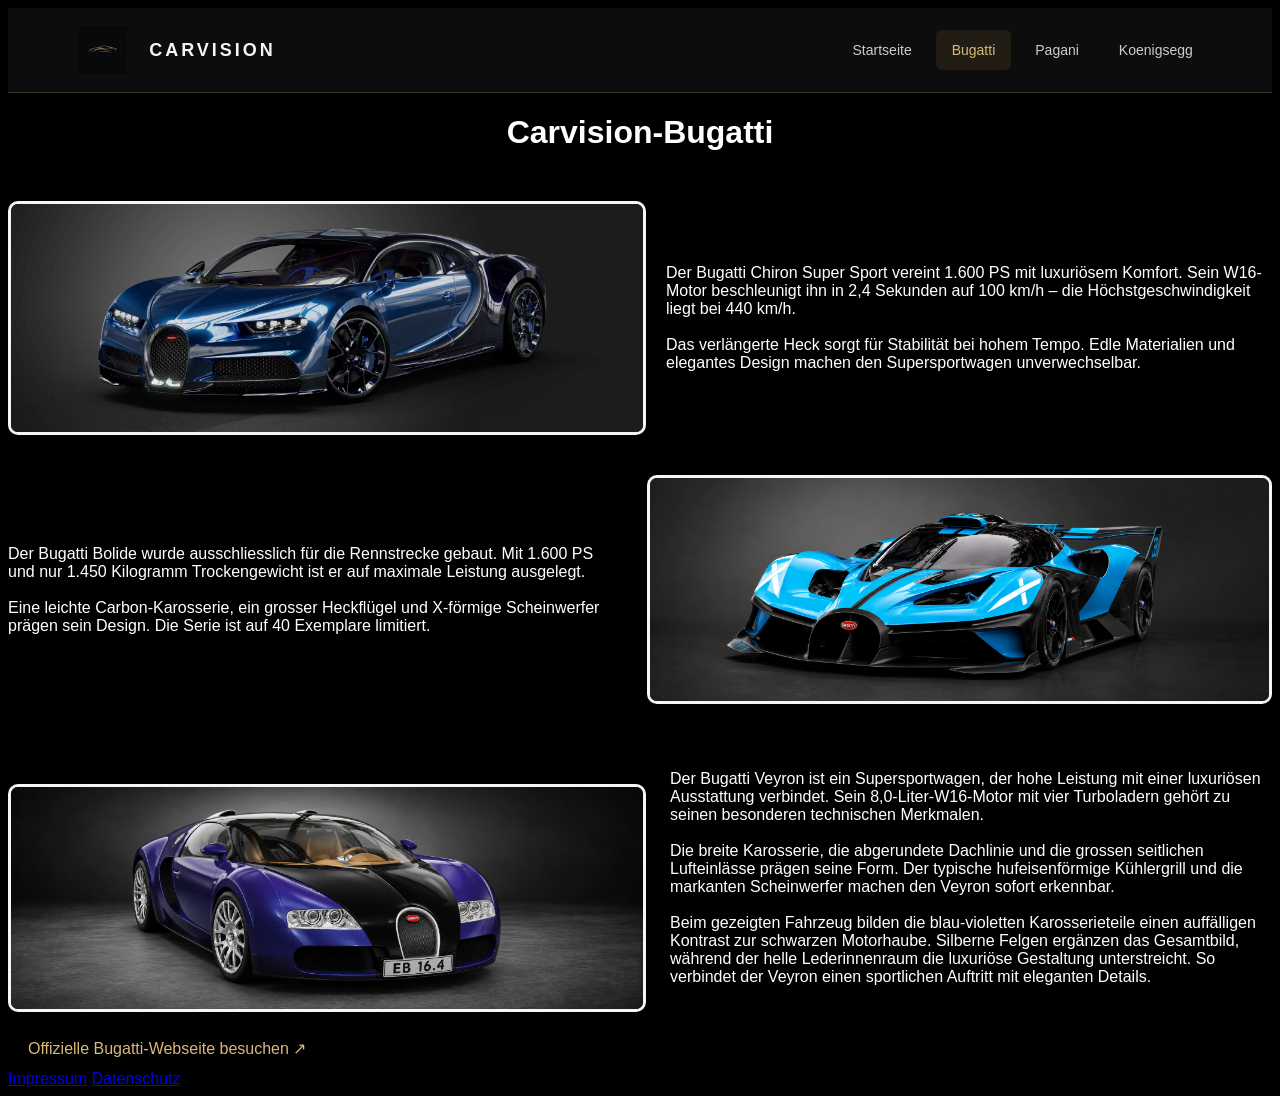
<file: bugatti.html>
<!DOCTYPE html>
<html lang="en">
<head>
    <meta charset="UTF-8">
    <meta name="viewport" content="width=device-width, initial-scale=1.0">
    <title>Document</title>
    <link rel="stylesheet" href="bugatti.css">
</head>

<body>
    
<header class="site-header">
  <a class="brand" href="Startseite.html">
    <img src="Bilder/Carvision.jpg" alt="">
    <span>CARVISION</span>
  </a>

  <nav class="site-nav" aria-label="Hauptnavigation">
    <a href="Startseite.html">Startseite</a>
    <a href="Bugatti.html" aria-current="page">Bugatti</a>
    <a href="Pagani.html">Pagani</a>
    <a href="Koenigsegg.html">Koenigsegg</a>
  </nav>
</header>


    <h1 class="Titel-Bugatti">Carvision-Bugatti</h1>
    
    <div class="BugattiSS">
    <img id=BugattiSS class="Border" src="Bilder/samialtaweel-bugatti-3974383.jpg" alt="Bugatti Chiron Super Sport">
    <p>Der Bugatti Chiron Super Sport vereint 1.600 PS mit luxuriösem Komfort. Sein W16-Motor beschleunigt ihn in 2,4 Sekunden auf 100 km/h – die Höchstgeschwindigkeit liegt bei 440 km/h.<br><br>
Das verlängerte Heck sorgt für Stabilität bei hohem Tempo. Edle Materialien und elegantes Design machen den Supersportwagen unverwechselbar.</p>
    
    </div>
</div>

    <div class="BugattiBolide">

    <img class="Border" src="Bilder/Codex-Bild 10. Sept. 2026, 16_38_05.png" alt="Bugatti Bolide">
    <p>Der Bugatti Bolide wurde ausschliesslich für die Rennstrecke gebaut. Mit 1.600 PS und nur 1.450 Kilogramm Trockengewicht ist er auf maximale Leistung ausgelegt.<br><br>
Eine leichte Carbon-Karosserie, ein grosser Heckflügel und X-förmige Scheinwerfer prägen sein Design. Die Serie ist auf 40 Exemplare limitiert.</p>
    </div>

    <div class="BugattiVeyron">

    <img class="Border BugattiVeyron" src="Bilder/Bugatti veyron.png" alt="Bugatti Veyron">
    <p>Der Bugatti Veyron ist ein Supersportwagen, der hohe Leistung mit einer luxuriösen Ausstattung verbindet. Sein 8,0-Liter-W16-Motor mit vier Turboladern gehört zu seinen besonderen technischen Merkmalen. <br><br>

Die breite Karosserie, die abgerundete Dachlinie und die grossen seitlichen Lufteinlässe prägen seine Form. Der typische hufeisenförmige Kühlergrill und die markanten Scheinwerfer machen den Veyron sofort erkennbar. <br><br>

Beim gezeigten Fahrzeug bilden die blau-violetten Karosserieteile einen auffälligen Kontrast zur schwarzen Motorhaube. Silberne Felgen ergänzen das Gesamtbild, während der helle Lederinnenraum die luxuriöse Gestaltung unterstreicht. So verbindet der Veyron einen sportlichen Auftritt mit eleganten Details.</p>
    </div>

    <a class="Link-button" href="https://www.bugatti.com/" class="mein-link">
  Offizielle Bugatti-Webseite besuchen ↗
    </a>

</body>

<footer>

  <a href="Impressum.html">Impressum</a>
  <a href="Datenschutz.html">Datenschutz</a>
</footer>


</html>
</file>
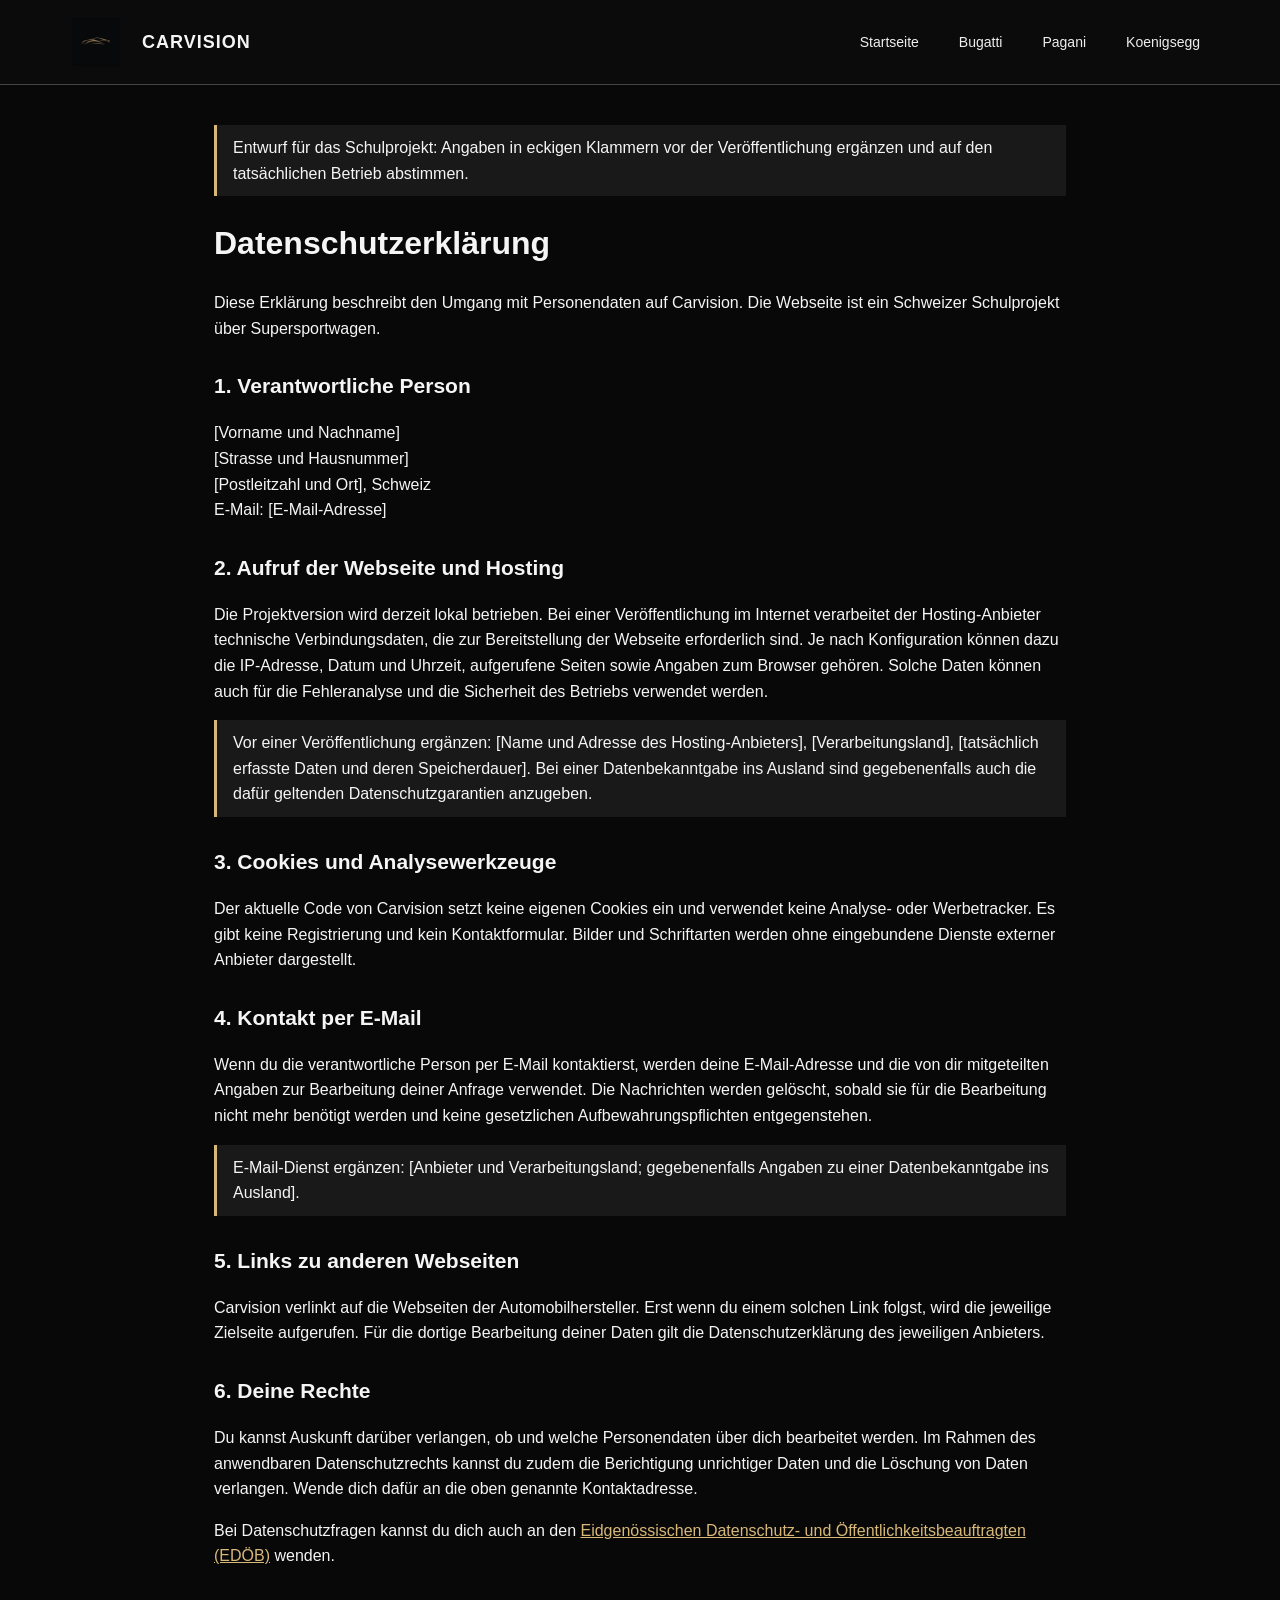
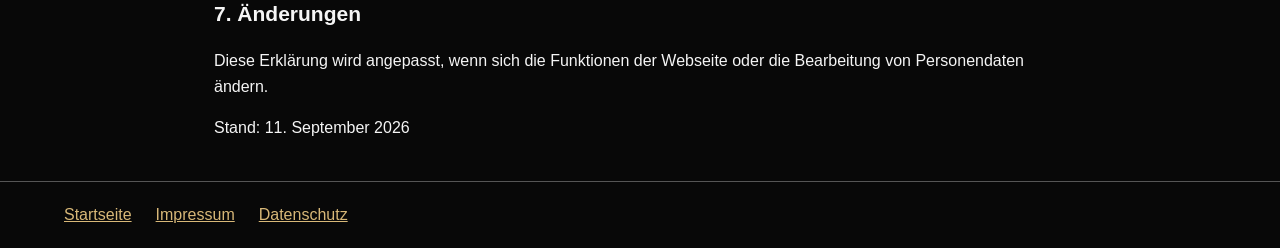
<file: Datenschutz.html>
<!DOCTYPE html>
<html lang="de">
<head>
  <meta charset="UTF-8">
  <meta name="viewport" content="width=device-width, initial-scale=1.0">
  <title>Carvision – Datenschutz</title>
  <link rel="stylesheet" href="Startseite.css">
  <link rel="stylesheet" href="Rechtliches.css">
</head>
<body>
  <header class="site-header">
    <a class="brand" href="Startseite.html">
      <img src="Bilder/Carvision.jpg" alt="">
      <span>CARVISION</span>
    </a>
    <nav class="site-nav" aria-label="Hauptnavigation">
      <a href="Startseite.html">Startseite</a>
      <a href="bugatti.html">Bugatti</a>
      <a href="Pagani.html">Pagani</a>
      <a href="Koenigsegg.html">Koenigsegg</a>
    </nav>
  </header>
  <main class="rechtliches">
    <p class="offen">Entwurf für das Schulprojekt: Angaben in eckigen Klammern vor der Veröffentlichung ergänzen und auf den tatsächlichen Betrieb abstimmen.</p>
<h1>Datenschutzerklärung</h1>
<p>Diese Erklärung beschreibt den Umgang mit Personendaten auf Carvision. Die Webseite ist ein Schweizer Schulprojekt über Supersportwagen.</p>
<h2>1. Verantwortliche Person</h2>
<address>
[Vorname und Nachname]<br>
[Strasse und Hausnummer]<br>
[Postleitzahl und Ort], Schweiz<br>
E-Mail: [E-Mail-Adresse]
</address>
<h2>2. Aufruf der Webseite und Hosting</h2>
<p>Die Projektversion wird derzeit lokal betrieben. Bei einer Veröffentlichung im Internet verarbeitet der Hosting-Anbieter technische Verbindungsdaten, die zur Bereitstellung der Webseite erforderlich sind. Je nach Konfiguration können dazu die IP-Adresse, Datum und Uhrzeit, aufgerufene Seiten sowie Angaben zum Browser gehören. Solche Daten können auch für die Fehleranalyse und die Sicherheit des Betriebs verwendet werden.</p>
<p class="offen">Vor einer Veröffentlichung ergänzen: [Name und Adresse des Hosting-Anbieters], [Verarbeitungsland], [tatsächlich erfasste Daten und deren Speicherdauer]. Bei einer Datenbekanntgabe ins Ausland sind gegebenenfalls auch die dafür geltenden Datenschutzgarantien anzugeben.</p>
<h2>3. Cookies und Analysewerkzeuge</h2>
<p>Der aktuelle Code von Carvision setzt keine eigenen Cookies ein und verwendet keine Analyse- oder Werbetracker. Es gibt keine Registrierung und kein Kontaktformular. Bilder und Schriftarten werden ohne eingebundene Dienste externer Anbieter dargestellt.</p>
<h2>4. Kontakt per E-Mail</h2>
<p>Wenn du die verantwortliche Person per E-Mail kontaktierst, werden deine E-Mail-Adresse und die von dir mitgeteilten Angaben zur Bearbeitung deiner Anfrage verwendet. Die Nachrichten werden gelöscht, sobald sie für die Bearbeitung nicht mehr benötigt werden und keine gesetzlichen Aufbewahrungspflichten entgegenstehen.</p>
<p class="offen">E-Mail-Dienst ergänzen: [Anbieter und Verarbeitungsland; gegebenenfalls Angaben zu einer Datenbekanntgabe ins Ausland].</p>
<h2>5. Links zu anderen Webseiten</h2>
<p>Carvision verlinkt auf die Webseiten der Automobilhersteller. Erst wenn du einem solchen Link folgst, wird die jeweilige Zielseite aufgerufen. Für die dortige Bearbeitung deiner Daten gilt die Datenschutzerklärung des jeweiligen Anbieters.</p>
<h2>6. Deine Rechte</h2>
<p>Du kannst Auskunft darüber verlangen, ob und welche Personendaten über dich bearbeitet werden. Im Rahmen des anwendbaren Datenschutzrechts kannst du zudem die Berichtigung unrichtiger Daten und die Löschung von Daten verlangen. Wende dich dafür an die oben genannte Kontaktadresse.</p>
<p>Bei Datenschutzfragen kannst du dich auch an den <a href="https://www.edoeb.admin.ch/de/">Eidgenössischen Datenschutz- und Öffentlichkeitsbeauftragten (EDÖB)</a> wenden.</p>
<h2>7. Änderungen</h2>
<p>Diese Erklärung wird angepasst, wenn sich die Funktionen der Webseite oder die Bearbeitung von Personendaten ändern.</p>
<p>Stand: 11. September 2026</p>
  </main>
  <footer class="rechtliches-footer">
    <a href="Startseite.html">Startseite</a>
    <a href="Impressum.html">Impressum</a>
    <a href="Datenschutz.html">Datenschutz</a>
  </footer>
</body>
</html>
</file>
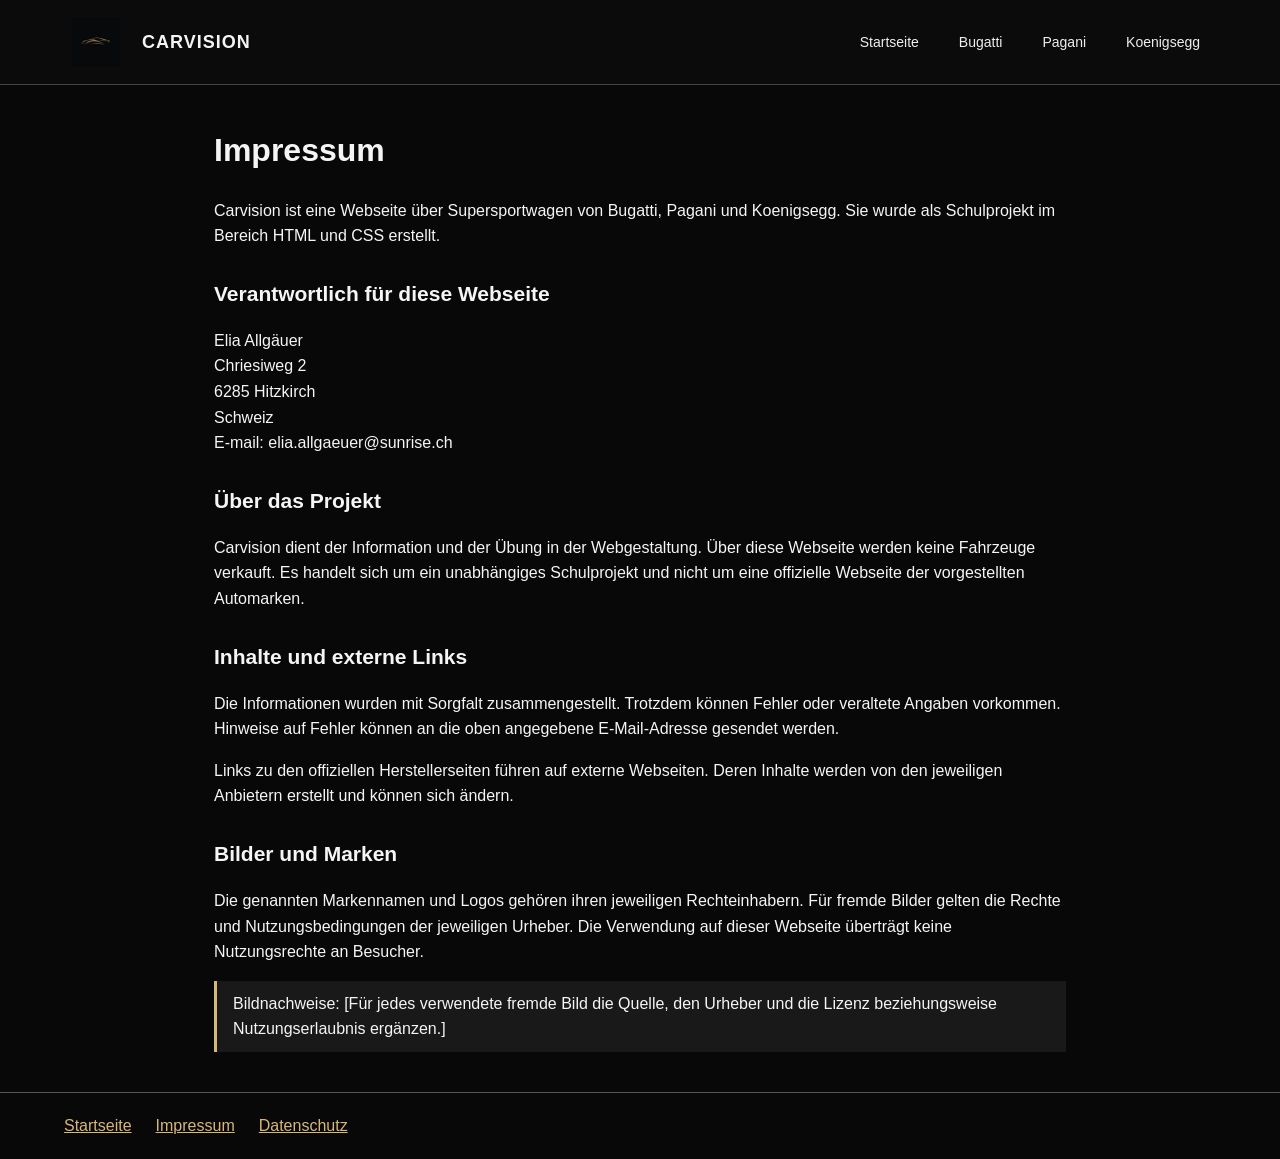
<file: Impressum.html>
<!DOCTYPE html>
<html lang="de">
<head>
  <meta charset="UTF-8">
  <meta name="viewport" content="width=device-width, initial-scale=1.0">
  <title>Carvision – Impressum</title>
  <link rel="stylesheet" href="Startseite.css">
  <link rel="stylesheet" href="Rechtliches.css">
</head>
<body>
  <header class="site-header">
    <a class="brand" href="Startseite.html">
      <img src="Bilder/Carvision.jpg" alt="">
      <span>CARVISION</span>
    </a>
    <nav class="site-nav" aria-label="Hauptnavigation">
      <a href="Startseite.html">Startseite</a>
      <a href="bugatti.html">Bugatti</a>
      <a href="Pagani.html">Pagani</a>
      <a href="Koenigsegg.html">Koenigsegg</a>
    </nav>
  </header>
  <main class="rechtliches">
<h1>Impressum</h1>
<p>Carvision ist eine Webseite über Supersportwagen von Bugatti, Pagani und Koenigsegg. Sie wurde als Schulprojekt im Bereich HTML und CSS erstellt.</p>
<h2>Verantwortlich für diese Webseite</h2>
<address>
Elia Allgäuer<br>
Chriesiweg 2<br>
6285 Hitzkirch<br>
Schweiz<br>
E-mail: elia.allgaeuer@sunrise.ch
</address>
<h2>Über das Projekt</h2>
<p>Carvision dient der Information und der Übung in der Webgestaltung. Über diese Webseite werden keine Fahrzeuge verkauft. Es handelt sich um ein unabhängiges Schulprojekt und nicht um eine offizielle Webseite der vorgestellten Automarken.</p>
<h2>Inhalte und externe Links</h2>
<p>Die Informationen wurden mit Sorgfalt zusammengestellt. Trotzdem können Fehler oder veraltete Angaben vorkommen. Hinweise auf Fehler können an die oben angegebene E-Mail-Adresse gesendet werden.</p>
<p>Links zu den offiziellen Herstellerseiten führen auf externe Webseiten. Deren Inhalte werden von den jeweiligen Anbietern erstellt und können sich ändern.</p>
<h2>Bilder und Marken</h2>
<p>Die genannten Markennamen und Logos gehören ihren jeweiligen Rechteinhabern. Für fremde Bilder gelten die Rechte und Nutzungsbedingungen der jeweiligen Urheber. Die Verwendung auf dieser Webseite überträgt keine Nutzungsrechte an Besucher.</p>
<p class="offen">Bildnachweise: [Für jedes verwendete fremde Bild die Quelle, den Urheber und die Lizenz beziehungsweise Nutzungserlaubnis ergänzen.]</p>
  </main>
  <footer class="rechtliches-footer">
    <a href="Startseite.html">Startseite</a>
    <a href="Impresum.html">Impressum</a>
    <a href="Datenschutz.html">Datenschutz</a>
  </footer>
</body>
</html>
</file>
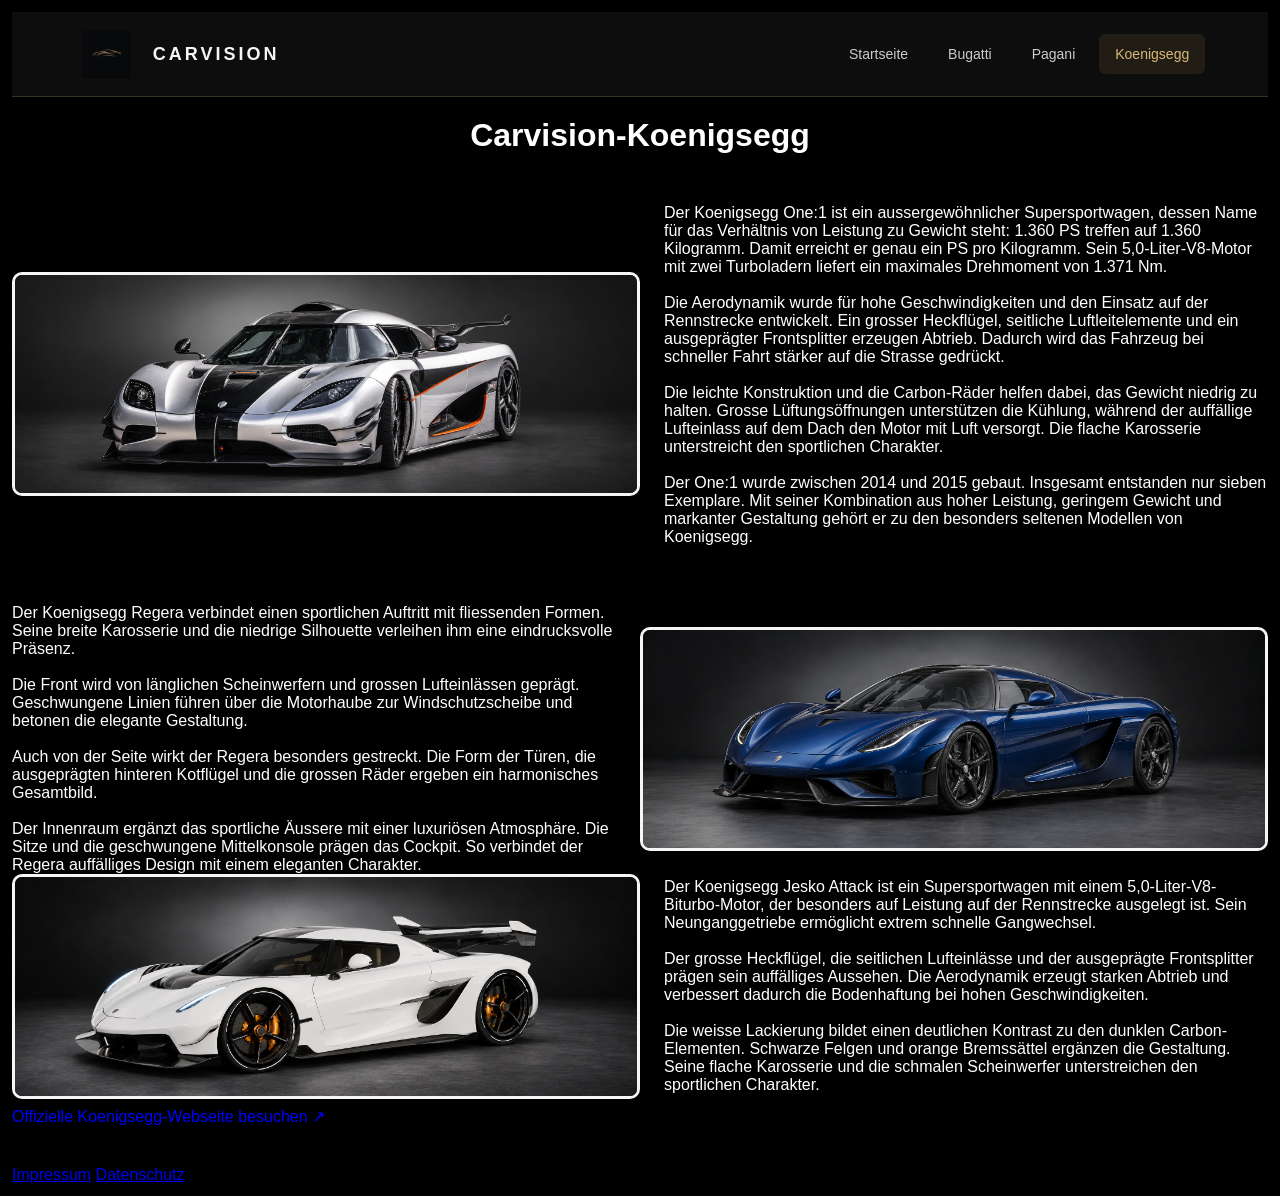
<file: Koenigsegg.html>
<!DOCTYPE html>
<html lang="de">
<head>
  <meta charset="UTF-8">
  <meta name="viewport" content="width=device-width, initial-scale=1.0">
  <title>Carvision – Koenigsegg</title>
  <link rel="stylesheet" href="Koenigsegg.css">
</head>

<body>
 <header class="site-header">
  <a class="brand" href="Startseite.html">
    <img src="Bilder/Carvision.jpg" alt="">
    <span>CARVISION</span>
  </a>

  <nav class="site-nav" aria-label="Hauptnavigation">
    <a href="Startseite.html" >Startseite</a>
    <a href="Bugatti.html">Bugatti</a>
    <a href="Pagani.html">Pagani</a>
    <a href="Koenigsegg.html" aria-current="page">Koenigsegg</a>
  </nav>
</header>

  <main>
    <h1 class="Titel-Koenigsegg">Carvision-Koenigsegg</h1>

    <div class="auto KoenigseggJesko">
      <img 
      class="Border"
      src="Bilder/Koenigsegg one1.png" 
      alt="Koenigsegg One:1">

      <div class="auto-text">
        Der Koenigsegg One:1 ist ein aussergewöhnlicher Supersportwagen, dessen Name für das Verhältnis von Leistung zu Gewicht steht: 1.360 PS treffen auf 1.360 Kilogramm. Damit erreicht er genau ein PS pro Kilogramm. Sein 5,0-Liter-V8-Motor mit zwei Turboladern liefert ein maximales Drehmoment von 1.371 Nm. <br><br>

Die Aerodynamik wurde für hohe Geschwindigkeiten und den Einsatz auf der Rennstrecke entwickelt. Ein grosser Heckflügel, seitliche Luftleitelemente und ein ausgeprägter Frontsplitter erzeugen Abtrieb. Dadurch wird das Fahrzeug bei schneller Fahrt stärker auf die Strasse gedrückt. <br><br>

Die leichte Konstruktion und die Carbon-Räder helfen dabei, das Gewicht niedrig zu halten. Grosse Lüftungsöffnungen unterstützen die Kühlung, während der auffällige Lufteinlass auf dem Dach den Motor mit Luft versorgt. Die flache Karosserie unterstreicht den sportlichen Charakter. <br><br>

Der One:1 wurde zwischen 2014 und 2015 gebaut. Insgesamt entstanden nur sieben Exemplare. Mit seiner Kombination aus hoher Leistung, geringem Gewicht und markanter Gestaltung gehört er zu den besonders seltenen Modellen von Koenigsegg. <br><br>
      </div>
    </div>

    <div class="auto KoenigseggRegera">
      <!-- Bildpfad bei src eintragen -->
      <img class="Border" 
      src="Bilder/regera.png" 
      alt="Koenigsegg Regera">

      <div class="auto-text">
        <p>
          Der Koenigsegg Regera verbindet einen sportlichen
          Auftritt mit fliessenden Formen. Seine breite
          Karosserie und die niedrige Silhouette verleihen
          ihm eine eindrucksvolle Präsenz.
        </p>

        <p>
          Die Front wird von länglichen Scheinwerfern und
          grossen Lufteinlässen geprägt. Geschwungene Linien
          führen über die Motorhaube zur Windschutzscheibe
          und betonen die elegante Gestaltung.
        </p>

        <p>
          Auch von der Seite wirkt der Regera besonders
          gestreckt. Die Form der Türen, die ausgeprägten
          hinteren Kotflügel und die grossen Räder ergeben
          ein harmonisches Gesamtbild.
        </p>

        <p>
          Der Innenraum ergänzt das sportliche Äussere mit
          einer luxuriösen Atmosphäre. Die Sitze und die
          geschwungene Mittelkonsole prägen das Cockpit.
          So verbindet der Regera auffälliges Design mit
          einem eleganten Charakter.
        </p>
      </div>
    </div>

    <div class="auto KoenigseggJesko">
      <img 
      class="Border"
      src="Bilder/Koenigsegg jesko attack.png" 
      alt="Koenigsegg Jesko attack">

      <div class="auto-text">
        <p>Der Koenigsegg Jesko Attack ist ein Supersportwagen mit einem 5,0-Liter-V8-Biturbo-Motor, der besonders auf Leistung auf der Rennstrecke ausgelegt ist. Sein Neunganggetriebe ermöglicht extrem schnelle Gangwechsel. <br><br>

Der grosse Heckflügel, die seitlichen Lufteinlässe und der ausgeprägte Frontsplitter prägen sein auffälliges Aussehen. Die Aerodynamik erzeugt starken Abtrieb und verbessert dadurch die Bodenhaftung bei hohen Geschwindigkeiten. <br><br>

Die weisse Lackierung bildet einen deutlichen Kontrast zu den dunklen Carbon-Elementen. Schwarze Felgen und orange Bremssättel ergänzen die Gestaltung. Seine flache Karosserie und die schmalen Scheinwerfer unterstreichen den sportlichen Charakter.</p>
      </div>
    </div>

    <a href="https://www.koenigsegg.com/" class="mein-link">
      Offizielle Koenigsegg-Webseite besuchen ↗
    </a>
  </main>

<footer>

  <a href="Impressum.html">Impressum</a>
  <a href="Datenschutz.html">Datenschutz</a>
</footer>


</body>
</html>
</file>
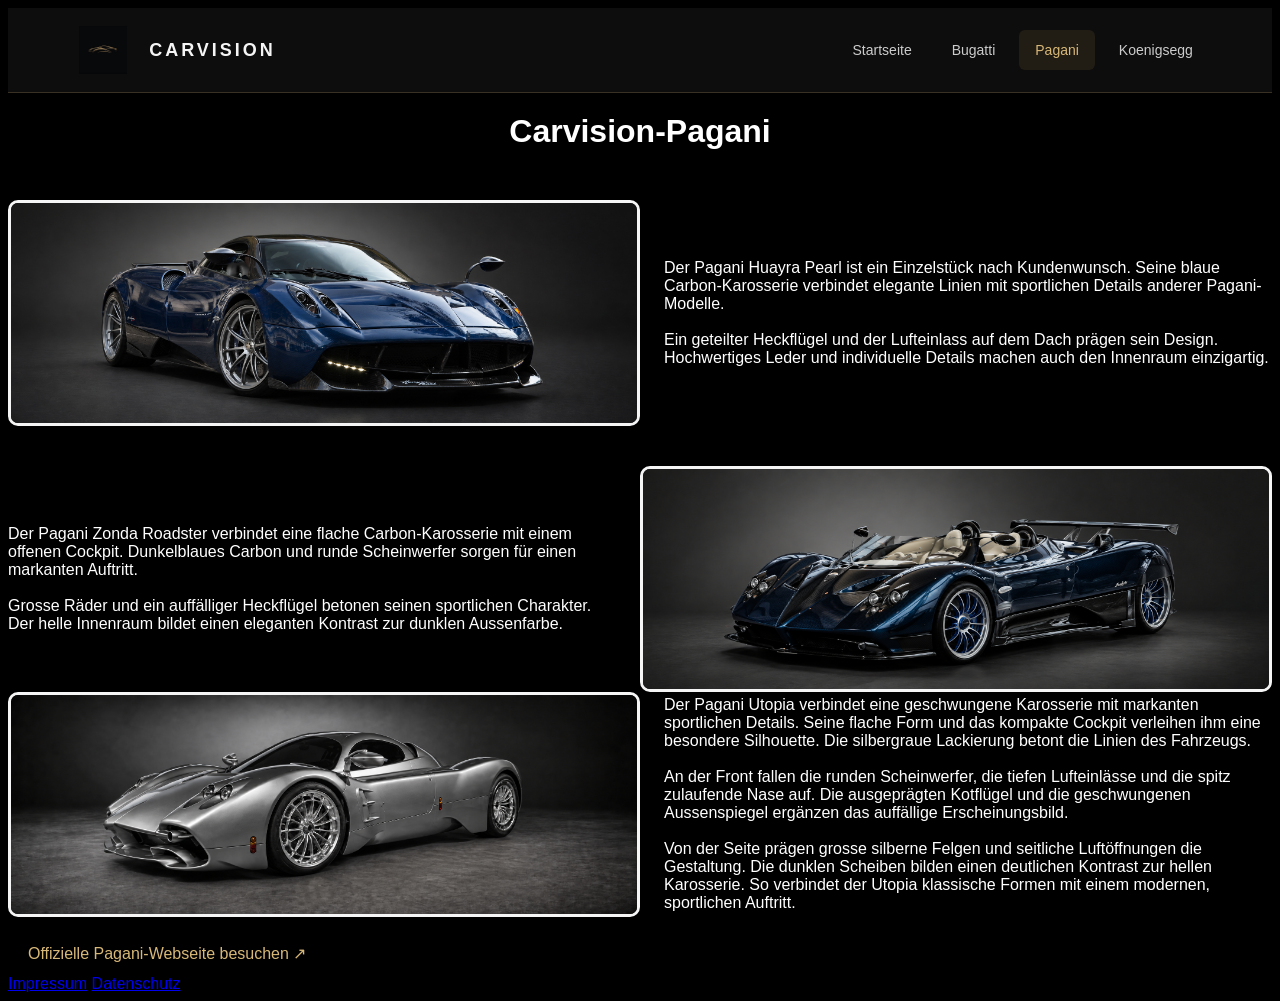
<file: Pagani.html>
<!DOCTYPE html>
<html lang="de">
<head>
  <meta charset="UTF-8">
  <meta name="viewport" content="width=device-width, initial-scale=1.0">
  <title>Carvision – Pagani</title>
  <link rel="stylesheet" href="Pagani.css">
</head>

<header class="site-header">
  <a class="brand" href="Startseite.html">
    <img src="Bilder/Carvision.jpg" alt="">
    <span>CARVISION</span>
  </a>

  <nav class="site-nav" aria-label="Hauptnavigation">
    <a href="Startseite.html" >Startseite</a>
    <a href="Bugatti.html">Bugatti</a>
    <a href="Pagani.html"aria-current="page">Pagani</a>
    <a href="Koenigsegg.html">Koenigsegg</a>
  </nav>
</header>

<body>
    <h1 class="Titel-Pagani">Carvision-Pagani</h1>

    <div class="auto PaganiHuayraPearl">
      <img class="Border"
        src="Bilder/PaganiHuayraPearl.png"
        alt="Pagani Huayra Pearl">

      <div class="auto-text">
        <p>Der Pagani Huayra Pearl ist ein Einzelstück nach Kundenwunsch. Seine blaue Carbon-Karosserie verbindet elegante Linien mit sportlichen Details anderer Pagani-Modelle.</p>
        <p>Ein geteilter Heckflügel und der Lufteinlass auf dem Dach prägen sein Design. Hochwertiges Leder und individuelle Details machen auch den Innenraum einzigartig.</p>
      </div>
    </div>

    <div class="auto PaganiZonda">
      <img class="Border"
        src="Bilder/Codex-Bild 11. Sept. 2026, 08_30_25.png"
        alt="Blauer Pagani Zonda Roadster">

      <div class="auto-text">
        <p>Der Pagani Zonda Roadster verbindet eine flache Carbon-Karosserie mit einem offenen Cockpit. Dunkelblaues Carbon und runde Scheinwerfer sorgen für einen markanten Auftritt.</p>
        <p>Grosse Räder und ein auffälliger Heckflügel betonen seinen sportlichen Charakter. Der helle Innenraum bildet einen eleganten Kontrast zur dunklen Aussenfarbe.</p>
      </div>
    </div>

    <div class="auto PaganiUtopia">
      <img class="Border"
        src="Bilder/pagani right.png"
        alt="Blauer Pagani Zonda Roadster">

      <div class="auto-text">
        <p>Der Pagani Utopia verbindet eine geschwungene Karosserie mit markanten sportlichen Details. Seine flache Form und das kompakte Cockpit verleihen ihm eine besondere Silhouette. Die silbergraue Lackierung betont die Linien des Fahrzeugs.  <br><br>

An der Front fallen die runden Scheinwerfer, die tiefen Lufteinlässe und die spitz zulaufende Nase auf. Die ausgeprägten Kotflügel und die geschwungenen Aussenspiegel ergänzen das auffällige Erscheinungsbild. <br><br>

Von der Seite prägen grosse silberne Felgen und seitliche Luftöffnungen die Gestaltung. Die dunklen Scheiben bilden einen deutlichen Kontrast zur hellen Karosserie. So verbindet der Utopia klassische Formen mit einem modernen, sportlichen Auftritt.</p>
       </div>
    </div>

    <a class="Link-button" href="https://www.pagani.com/" class="mein-link">
      Offizielle Pagani-Webseite besuchen ↗
    </a>
  </main>

<footer>

  <a href="Impressum.html">Impressum</a>
  <a href="Datenschutz.html">Datenschutz</a>
</footer>


</body>
</html>
</file>
<file: bugatti.css>
body {
    background-color: black;
    font-family: Arial, Helvetica, sans-serif;
    color: white;
}

.site-header {
  display: flex;
  justify-content: space-between;
  align-items: center;
  gap: 24px;

  margin: 0;
  padding: 18px 5%;
  background: #0d0d0d;
  border: none;
  border-bottom: 1px solid #393124;
}

.site-header .brand {
  display: flex;
  align-items: center;
  gap: 14px;

  color: #f5f5f5;
  text-decoration: none;
  font-size: 18px;
  font-weight: 700;
  letter-spacing: 3px;
}

.brand img {
  display: block;
  width: 64px;
  height: 48px;
  object-fit: contain;
}

.site-nav {
  display: flex;
  flex-wrap: wrap;
  gap: 8px;
}

.site-nav a {
  padding: 12px 16px;
  border-radius: 6px;
  color: #ccc;
  text-decoration: none;
  font-size: 14px;
  transition: color 0.2s, background-color 0.2s;
}

.site-nav a:hover,
.site-nav a[aria-current="page"] {
  color: #d8b878;
  background: #211d15;
}

.site-header a:focus-visible {
  outline: 2px solid #d8b878;
  outline-offset: 4px;
}

@media (max-width: 700px) {
  .site-header {
    flex-direction: column;
    gap: 16px;
  }

  .site-nav {
    justify-content: center;
  }

  .site-nav a {
    padding: 10px;
  }

  .marken {
    grid-template-columns: 1fr;
  }
}

.Border {
  border-radius: 10px;
  border: solid #f5f5f5;
}

.BugattiSS {
  display: flex;
  align-items: center;
  gap: 20px;
}

.BugattiVeyron {
  display: flex;
  align-items: center;
  gap: 24px;
  margin-top: 40px;
}

.BugattiVeyron img {
  width: 50%;
  height: auto;
  display: block;
}

.BugattiVeyron p {
  flex: 1;
  min-width: 0;
}

.logo{
    margin-left: 85%;
}

.BugattiSS img {
  width: 50%;
  max-width: 50%;
  height: auto;
}

.menu-button{
    margin-bottom: 1%;
}

header {
    border-bottom: 2px solid black;
}

.BugattiSS p {
  flex: 1;
}

.BugattiBolide {
  display: flex;
  flex-direction: row-reverse;
  align-items: center;
  gap: 24px;
  margin-top: 40px;
}

.BugattiBolide img {
  width: 49%;
  max-width: 50%;
  height: auto;
}

.BugattiBolide p {
  flex: 1;
}

.mein-link {
  color: blue;
  text-decoration: none;
}

.mein-link:visited {
  color: purple;
}

.mein-link:hover {
  color: red;
}

.Link-button {
  display: inline-block;
  padding: 12px 20px;
  margin-top: 15px;

  background-color: black;
  color: #d8b878;
  border: 1px whitesmoke;
  border-radius: 8px;

  text-decoration: none;
}

.Link-button:hover {
  background-color: gray;
  color: white;
}

h2{

}

.Titel-Bugatti{
  margin-bottom: 50px;
  text-align: center ;
}
</file>
<file: Startseite.css>
* {
  box-sizing: border-box;
}

body {
  margin: 0;
  background: #080808;
  color: #f5f5f5;
  font-family: Arial, Helvetica, sans-serif;
}

.startseite {
  position: relative;
  isolation: isolate;
  height: 100vh;
  height: 100dvh;
  min-height: 480px;
  overflow: hidden;
}



.allcars {
  border-bottom: solid #d8b878;
  position: absolute;
  inset: 0;
  z-index: -2;
  width: 100%;
  height: 100%;
  object-fit: cover;
  object-position: center;
}

.site-header {
  display: flex;
  justify-content: space-between;
  align-items: center;
  gap: 24px;
  padding: 18px 5%;
  background: rgb(13 13 13 / 65%);
  border-bottom: 1px solid #444;
}

.brand {
  display: flex;
  align-items: center;
  gap: 14px;
  color: #f5f5f5;
  text-decoration: none;
  font-size: 18px;
  font-weight: 700;
  letter-spacing: 1px;
}

.brand img {
  display: block;
  width: 64px;
  height: 48px;
  object-fit: contain;
}

.site-nav {
  display: flex;
  flex-wrap: wrap;
  gap: 8px;
}

.site-nav a {
  padding: 12px 16px;

  color: #eee;
  text-decoration: none;
  font-size: 14px;

}

.site-nav a:hover,
.site-nav a[aria-current="page"] {
  color: #d8b878;
  background: #222;
}

a:focus-visible {
  outline: 2px solid #d8b878;
  outline-offset: 4px;
}

.hero-text {
  margin: clamp(24px, 6vh, 72px) auto 0;
  padding: 0 24px;
  text-align: center;

}

.hero-text h1 {
  margin: 0 0 14px;
  font-size: clamp(28px, 3vw, 40px);
  line-height: 1.1;
}

.hero-text p {
  margin: 0;
  color: #ddd;
  font-size: 16px;
  line-height: 1.5;
}

.entdecken {
  position: absolute;
  bottom: 32px;
  left: 50%;
  transform: translateX(-50%);
  padding: 12px 20px;
  border: 1px solid #777;

  background: rgb(8 8 8 / 70%);
  color: #f5f5f5;
  text-decoration: none;
  white-space: nowrap;
}

.marken {
  display: grid;
  grid-template-columns: repeat(3, 1fr);
  gap: 24px;
  max-width: 1400px;
  margin: 0 auto;
  padding: 40px 5%;
}

.marken-box {
  display: flex;
  flex-direction: column;
  border: 1px solid #555;
  padding: 20px;
  min-width: 0;
}

.marken-box img {
  display: block;
  width: 100%;
  height: 150px;
  object-fit: contain;
}

.marken-box h2 {
  font-size: 20px;
  margin: 20px 0 8px;
}

.marken-box p {
  font-size: 14px;
  line-height: 1.6;
  color: #ccc;
  margin: 0 0 24px;
}

.marken-box a {
  align-self: flex-start;
  margin-top: auto;
  color: #d8b878;
  text-decoration: underline;
  text-underline-offset: 3px;
}

.marken-box a:hover,
.entdecken:hover {
  background: #222;
  color: #f5f5f5;
}

.marken-box img {
  border-radius: 10px;
}

@media (max-width: 700px) {
  .site-header {
    padding: 12px 8px;
    flex-direction: column;
    gap: 10px;
  }

  .site-nav {
    justify-content: center;
    gap: 2px;
  }

  .site-nav a {
    padding: 8px 6px;
    font-size: 12px;
  }

  .hero-text {
    margin-top: 28px;
    padding: 0 20px;
  }

  .marken {
    grid-template-columns: 1fr;
    padding: 32px 5%;
  }
}

@media (max-height: 550px) and (min-width: 701px) {
  .startseite {
    min-height: 360px;
  }

  .hero-text {
    margin-top: 20px;
  }
}

footer{
  border-top: solid#d8b878;
  padding: 40px;
  
}

.impressum, .datenschutz {
  text-decoration: none;
  color:#d8b878;
}

.impressum:hover
{
  color: #ccc;
}

.datenschutz:hover{
  color: #d8b878;
}
</file>
<file: Rechtliches.css>
.rechtliches {
  max-width: 900px;
  margin: 40px auto;
  padding: 0 24px;
  line-height: 1.6;
}
.rechtliches h1 { font-size: 32px; }
.rechtliches h2 { margin-top: 28px; font-size: 21px; }
.rechtliches address { font-style: normal; }
.rechtliches a, .rechtliches-footer a { color: #d8b878; }
.offen { border-left: 3px solid #d8b878; padding: 10px 16px; background: #191919; }
.rechtliches-footer {
  display: flex;
  flex-wrap: wrap;
  gap: 24px;
  padding: 24px 5%;
  border-top: 1px solid #555;
}
</file>
<file: Koenigsegg.css>
* {
  box-sizing: border-box;
}

body {
  margin: 12px;
  background-color: black;
  font-family: Arial, Helvetica, sans-serif;
  color: white;
}

.site-header {
  display: flex;
  justify-content: space-between;
  align-items: center;
  gap: 24px;

  margin: 0;
  padding: 18px 5%;
  background: #0d0d0d;
  border: none;
  border-bottom: 1px solid #393124;
}

.site-header .brand {
  display: flex;
  align-items: center;
  gap: 14px;

  color: #f5f5f5;
  text-decoration: none;
  font-size: 18px;
  font-weight: 700;
  letter-spacing: 3px;
}

.brand img {
  display: block;
  width: 64px;
  height: 48px;
  object-fit: contain;
}

.site-nav {
  display: flex;
  flex-wrap: wrap;
  gap: 8px;
}

.site-nav a {
  padding: 12px 16px;
  border-radius: 6px;
  color: #ccc;
  text-decoration: none;
  font-size: 14px;
  transition: color 0.2s, background-color 0.2s;
}

.site-nav a:hover,
.site-nav a[aria-current="page"] {
  color: #d8b878;
  background: #211d15;
}

.site-header a:focus-visible {
  outline: 2px solid #d8b878;
  outline-offset: 4px;
}

@media (max-width: 700px) {
  .site-header {
    flex-direction: column;
    gap: 16px;
  }

  .site-nav {
    justify-content: center;
  }

  .site-nav a {
    padding: 10px;
  }

  .marken {
    grid-template-columns: 1fr;
  }
}

.Border {
  border-radius: 10px;
  border: solid #f5f5f5;
}

.header-row {
  display: flex;
  align-items: center;
  justify-content: space-between;
}

.logo {
  margin-right: 8%;
}

h1 {
  font-size: 32px;
  margin: 20px 0 24px;
}

.auto {
  display: flex;
  align-items: center;
  gap: 24px;
}

.auto img {
  width: 50%;
  height: auto;
  display: block;
}

.auto-text {
  flex: 1;
  min-width: 0;
}

.auto-text p {
  margin: 0 0 18px;
}

.auto-text p:last-child {
  margin-bottom: 0;
}

.KoenigseggRegera {
  flex-direction: row-reverse;
  margin-top: 40px;
}

.mein-link {
  display: inline-block;
  margin-top: 8px;
  margin-bottom: 40px;
  color: blue;
  text-decoration: none;
}

.mein-link:visited {
  color: purple;
}

.mein-link:hover {
  color: red;
}

.Link-button {
  display: inline-block;
  padding: 12px 20px;
  margin-top: 15px;

  background-color: black;
  color: #d8b878;
  border: 1px whitesmoke;
  border-radius: 8px;

  text-decoration: none;
}

.Link-button:hover {
  background-color: gray;
  color: white;
}

.Titel-Koenigsegg{
  margin-bottom: 50px;
  text-align: center ;
}
</file>
<file: Pagani.css>
* {
  box-sizing: border-box;
}

body {
    background-color: black;
    font-family: Arial, Helvetica, sans-serif;
    color: white;
}

.site-header {
  display: flex;
  justify-content: space-between;
  align-items: center;
  gap: 24px;

  margin: 0;
  padding: 18px 5%;
  background: #0d0d0d;
  border: none;
  border-bottom: 1px solid #393124;
}

.site-header .brand {
  display: flex;
  align-items: center;
  gap: 14px;

  color: #f5f5f5;
  text-decoration: none;
  font-size: 18px;
  font-weight: 700;
  letter-spacing: 3px;
}

.brand img {
  display: block;
  width: 64px;
  height: 48px;
  object-fit: contain;
}

.site-nav {
  display: flex;
  flex-wrap: wrap;
  gap: 8px;
}

.site-nav a {
  padding: 12px 16px;
  border-radius: 6px;
  color: #ccc;
  text-decoration: none;
  font-size: 14px;
  transition: color 0.2s, background-color 0.2s;
}

.site-nav a:hover,
.site-nav a[aria-current="page"] {
  color: #d8b878;
  background: #211d15;
}

.site-header a:focus-visible {
  outline: 2px solid #d8b878;
  outline-offset: 4px;
}

@media (max-width: 700px) {
  .site-header {
    flex-direction: column;
    gap: 16px;
  }

  .site-nav {
    justify-content: center;
  }

  .site-nav a {
    padding: 10px;
  }

  .marken {
    grid-template-columns: 1fr;
  }
}

.Border {
  border-radius: 10px;
  border: solid #f5f5f5;
}

.BugattiSS {
  display: flex;
  align-items: center;
  gap: 20px;
}

.logo{
    margin-left: 85%;
}

.BugattiSS img {
  width: 50%;
  max-width: 50%;
  height: auto;
}

header {
  border-bottom: 2px solid black;
  padding-bottom: 20px;
}

.header-row {
  display: flex;
  align-items: center;
  justify-content: space-between;
}

.logo {
  margin-right: 8%;
}

h1 {
  font-size: 32px;
  margin: 20px 0 24px;
}

.auto {
  display: flex;
  align-items: center;
  gap: 24px;
}

.auto img {
  width: 50%;
  height: auto;
  display: block;
}

.auto-text {
  flex: 1;
  min-width: 0;
}

.auto-text p {
  margin: 0 0 18px;
}

.auto-text p:last-child {
  margin-bottom: 0;
}

.PaganiZonda {
  flex-direction: row-reverse;
  margin-top: 40px;
}

.mein-link {
  display: inline-block;
  margin-top: 8px;
  margin-bottom: 40px;
  color: blue;
  text-decoration: none;
}

.mein-link:visited {
  color: purple;
}

.mein-link:hover {
  color: red;
}

.Link-button {
  display: inline-block;
  padding: 12px 20px;
  margin-top: 15px;

  background-color: black;
  color: #d8b878;
  border: 1px whitesmoke;
  border-radius: 8px;

  text-decoration: none;
}

.Link-button:hover {
  background-color: gray;
  color: white;
}

.Titel-Pagani{
  margin-bottom: 50px;
  text-align: center ;
}
</file>
